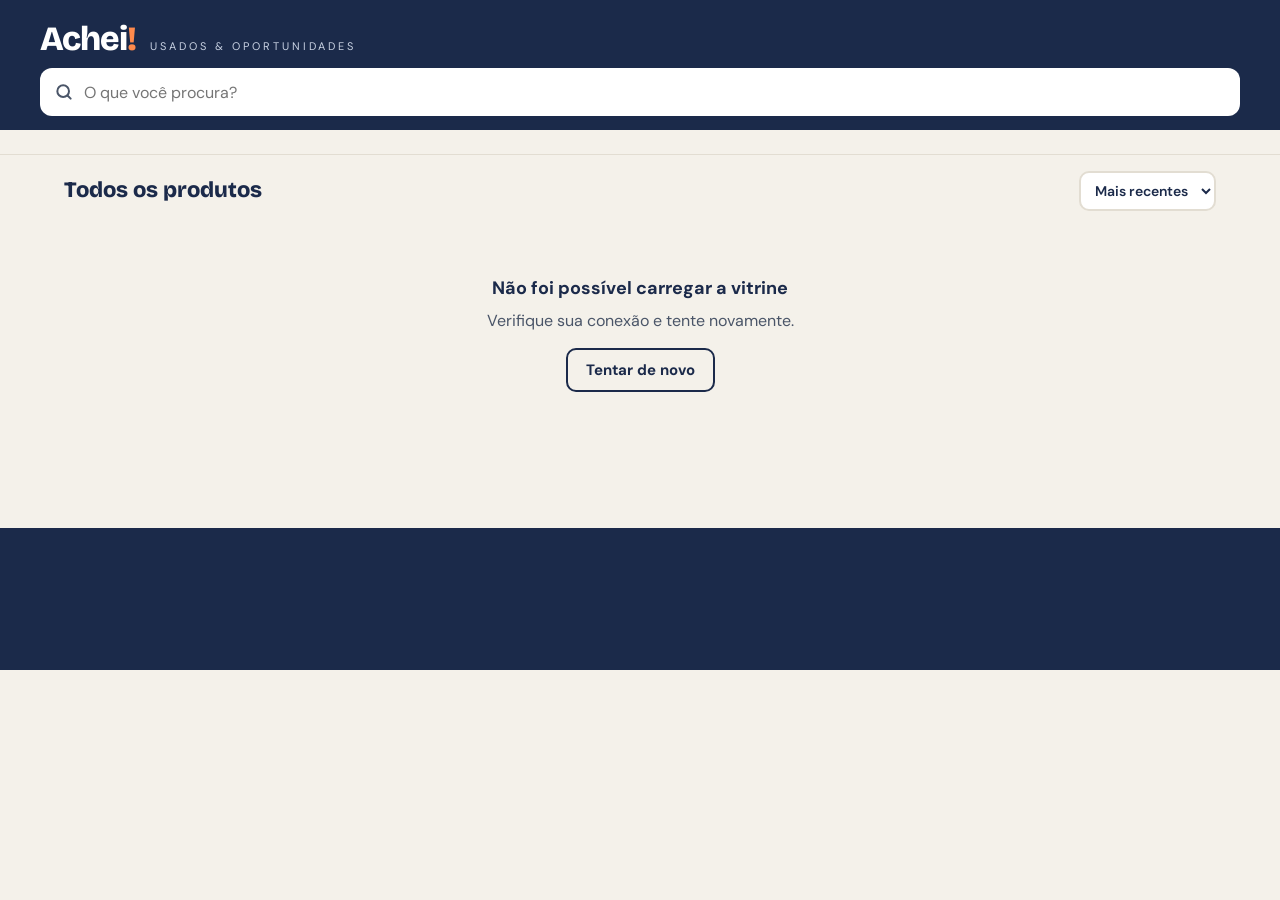
<file: index.html>
<!DOCTYPE html>
<html lang="pt-BR">
<head>
  <meta charset="UTF-8">
  <meta name="viewport" content="width=device-width, initial-scale=1.0, viewport-fit=cover">
  <title>Achei! — Usados & Oportunidades</title>
  <meta name="description" content="Produtos usados e oportunidades com fotos, preço e contato direto pelo WhatsApp.">
  <meta name="theme-color" content="#1B2A4A">
  <meta property="og:type" content="website">
  <meta property="og:title" content="Achei! — Usados & Oportunidades">
  <meta property="og:description" content="Veja todos os produtos com fotos, preço e contato direto pelo WhatsApp.">
  <link rel="stylesheet" href="/css/vitrine.css">
</head>
<body>
  <header class="topo">
    <div class="topo-inner">
      <a href="/" class="marca">
        <span class="logo" id="logoLoja">Achei<span>!</span></span>
        <span class="slogan" id="sloganLoja">Usados &amp; Oportunidades</span>
      </a>
    </div>
    <div class="busca-box">
      <label for="busca" class="visualmente-oculto">Buscar produtos</label>
      <svg class="busca-icone" width="20" height="20" viewBox="0 0 24 24" fill="none" stroke="currentColor" stroke-width="2.4" stroke-linecap="round" aria-hidden="true"><circle cx="11" cy="11" r="7"/><path d="M20 20l-3.5-3.5"/></svg>
      <input type="search" id="busca" placeholder="O que você procura?" autocomplete="off" enterkeyhint="search">
    </div>
  </header>

  <nav class="cats" aria-label="Categorias">
    <div class="cats-trilho" id="cats"></div>
  </nav>

  <main class="container">
    <section class="secao-destaques" id="secDestaques" hidden>
      <h2 class="titulo-secao">Destaques</h2>
      <div class="trilho" id="destaques"></div>
    </section>

    <section>
      <div class="lista-topo">
        <h2 class="titulo-secao" id="tituloLista">Todos os produtos</h2>
        <label for="ordem" class="visualmente-oculto">Ordenar</label>
        <select id="ordem" class="sel-ordem">
          <option value="recentes">Mais recentes</option>
          <option value="menor">Menor preço</option>
          <option value="maior">Maior preço</option>
        </select>
      </div>
      <div class="filtros-campos" id="filtrosCampos" hidden></div>
      <p class="contador" id="contador"></p>
      <div class="grade" id="grade">
        <div class="card card-esqueleto"></div>
        <div class="card card-esqueleto"></div>
        <div class="card card-esqueleto"></div>
        <div class="card card-esqueleto"></div>
      </div>
    </section>

    <section class="secao-vendidos" id="secVendidos" hidden>
      <h2 class="titulo-secao">Vendidos recentemente</h2>
      <div class="grade" id="vendidos"></div>
    </section>
  </main>

  <footer class="rodape" id="rodape"></footer>

  <a class="whats-flutuante" id="whatsFlutuante" href="#" target="_blank" rel="noopener" hidden aria-label="Falar no WhatsApp"></a>

  <script type="module" src="/js/vitrine/home.js"></script>
</body>
</html>
</file>
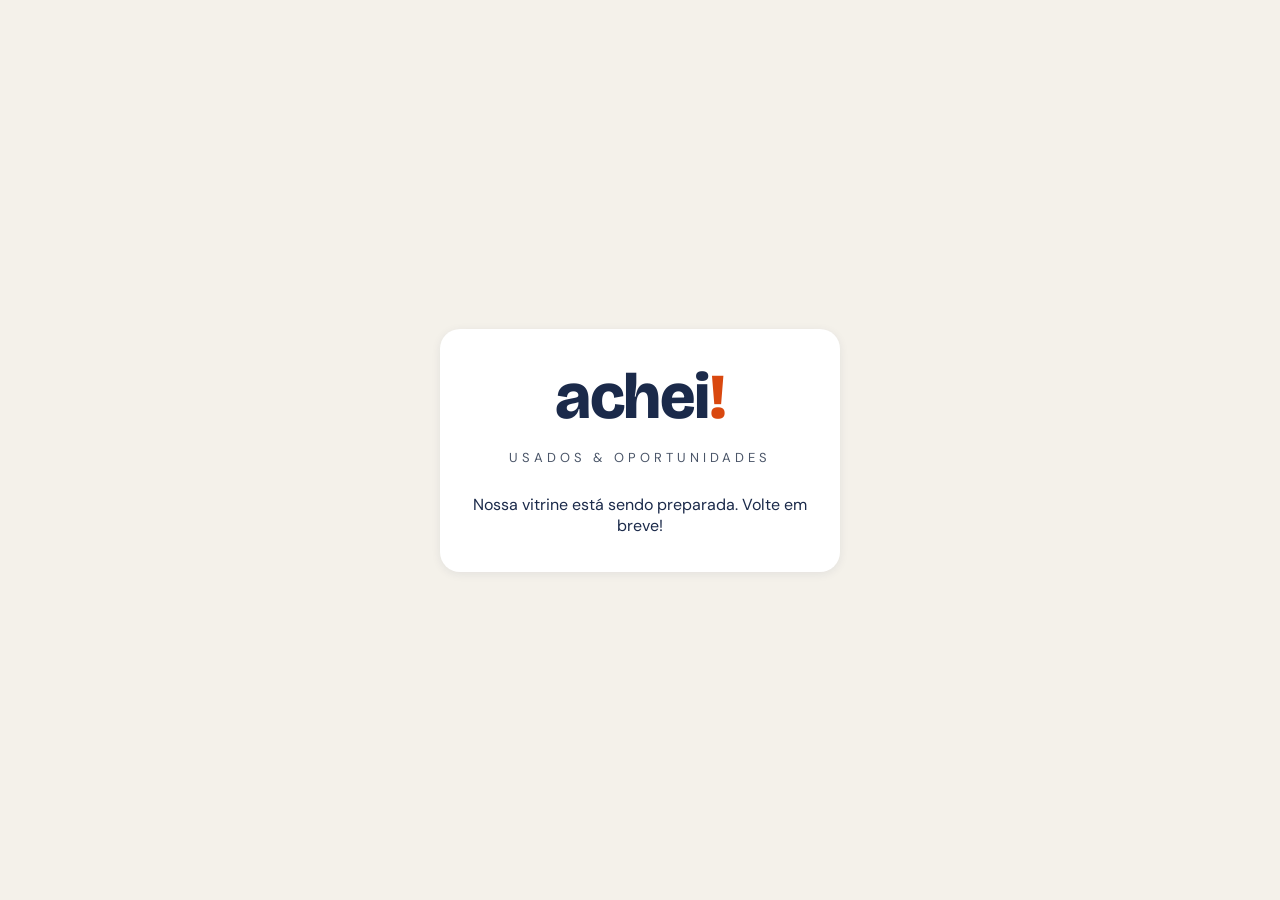
<file: index - 2026-09-28T224449.258.html>
<!DOCTYPE html>
<html lang="pt-BR">
<head>
  <meta charset="UTF-8">
  <meta name="viewport" content="width=device-width, initial-scale=1.0">
  <title>Achei! — Usados & Oportunidades</title>
  <link rel="stylesheet" href="css/admin.css">
</head>
<body>
  <main class="login-pagina">
    <div class="login-caixa" style="text-align:center">
      <div class="logo" style="font-size:64px">achei<span>!</span></div>
      <p style="margin:0;color:var(--texto-2);letter-spacing:4px;font-size:13px">USADOS &amp; OPORTUNIDADES</p>
      <p style="margin:8px 0 0">Nossa vitrine está sendo preparada. Volte em breve!</p>
    </div>
  </main>
</body>
</html>
</file>
<file: css/vitrine.css>
/* ===== Achei — vitrine pública (mobile primeiro) ===== */
@import url("https://fonts.googleapis.com/css2?family=Bricolage+Grotesque:opsz,wght@12..96,700;12..96,800&family=DM+Sans:wght@400;500;600;700&display=swap");

:root {
  --marinho: #1B2A4A;
  --marinho-2: #2A3B5F;
  --laranja: #D9480F;
  --laranja-escuro: #A8380B;
  --fundo: #F4F1EA;
  --branco: #FFFFFF;
  --texto: #1B2A4A;
  --texto-2: #4A5568;
  --borda: #E2DDD2;
  --verde: #197A43;
  --verde-escuro: #125C32;
  --raio: 14px;
  --sombra: 0 2px 10px rgba(27, 42, 74, 0.08);
  --gutter: 16px;
}

* { box-sizing: border-box; }

html, body {
  margin: 0;
  padding: 0;
  background: var(--fundo);
  color: var(--texto);
  font-family: "DM Sans", system-ui, sans-serif;
  font-size: 16px;
  line-height: 1.45;
  -webkit-font-smoothing: antialiased;
  -webkit-tap-highlight-color: transparent;
}
body { overflow-x: hidden; }
img { max-width: 100%; display: block; }
a { color: var(--laranja); }
a:hover { color: var(--laranja-escuro); }
button, input, select { font-family: inherit; }

.visualmente-oculto {
  position: absolute !important;
  width: 1px; height: 1px;
  padding: 0; margin: -1px;
  overflow: hidden; clip: rect(0, 0, 0, 0);
  white-space: nowrap; border: 0;
}

.logo {
  font-family: "Bricolage Grotesque", sans-serif;
  font-weight: 800;
  letter-spacing: -1px;
  line-height: 1;
  color: #fff;
  text-decoration: none;
}
.logo span { color: #FF8A4C; }

/* ===== Topo ===== */
.topo {
  background: var(--marinho);
  color: #fff;
  padding: 0 var(--gutter) 14px;
  padding-top: env(safe-area-inset-top);
}
.topo-inner {
  max-width: 1200px;
  margin: 0 auto;
  min-height: 64px;
  display: flex;
  align-items: center;
  justify-content: space-between;
  gap: 12px;
}
.marca {
  display: flex;
  flex-direction: column;
  gap: 4px;
  text-decoration: none;
  padding-top: 14px;
}
.marca .logo { font-size: 34px; }
.slogan {
  font-size: 11px;
  letter-spacing: 3px;
  text-transform: uppercase;
  color: #C9D2E3;
}

.busca-box {
  position: relative;
  max-width: 1200px;
  margin: 12px auto 0;
}
.busca-icone {
  position: absolute;
  left: 14px;
  top: 50%;
  transform: translateY(-50%);
  color: var(--texto-2);
  pointer-events: none;
}
.busca-box input {
  width: 100%;
  height: 48px;
  padding: 0 16px 0 44px;
  border: none;
  border-radius: 12px;
  background: #fff;
  color: var(--texto);
  font-size: 16px;
}
.busca-box input:focus { outline: 3px solid #FF8A4C; outline-offset: 0; }

/* ===== Categorias (barra deslizante) ===== */
.cats {
  position: sticky;
  top: 0;
  z-index: 20;
  background: var(--fundo);
  border-bottom: 1px solid var(--borda);
}
.cats-trilho {
  max-width: 1200px;
  margin: 0 auto;
  display: flex;
  gap: 8px;
  padding: 12px var(--gutter);
  overflow-x: auto;
  scrollbar-width: none;
  scroll-snap-type: x proximity;
}
.cats-trilho::-webkit-scrollbar { display: none; }
.chip-cat {
  flex-shrink: 0;
  scroll-snap-align: start;
  min-height: 42px;
  padding: 0 16px;
  border: 2px solid var(--borda);
  border-radius: 999px;
  background: var(--branco);
  color: var(--marinho);
  font-size: 15px;
  font-weight: 600;
  cursor: pointer;
  white-space: nowrap;
}
.chip-cat span {
  margin-left: 4px;
  font-size: 13px;
  font-weight: 700;
  color: var(--texto-2);
}
.chip-cat.ativo {
  background: var(--marinho);
  border-color: var(--marinho);
  color: #fff;
}
.chip-cat.ativo span { color: #C9D2E3; }

/* ===== Conteúdo ===== */
.container {
  max-width: 1200px;
  margin: 0 auto;
  padding: 16px var(--gutter) 96px;
}
.titulo-secao {
  margin: 0;
  font-family: "Bricolage Grotesque", sans-serif;
  font-weight: 800;
  font-size: 22px;
  color: var(--marinho);
}
.secao-destaques { margin-bottom: 24px; }
.secao-destaques .titulo-secao { margin-bottom: 12px; }
.secao-vendidos { margin-top: 32px; }
.secao-vendidos .titulo-secao { margin-bottom: 12px; }

.trilho {
  display: flex;
  gap: 12px;
  overflow-x: auto;
  scroll-snap-type: x mandatory;
  margin: 0 calc(var(--gutter) * -1);
  padding: 0 var(--gutter) 6px;
  scrollbar-width: none;
}
.trilho::-webkit-scrollbar { display: none; }
.trilho .card { flex: 0 0 62%; scroll-snap-align: start; }

.lista-topo {
  display: flex;
  align-items: center;
  justify-content: space-between;
  gap: 12px;
}
.sel-ordem {
  min-height: 40px;
  padding: 0 10px;
  border: 2px solid var(--borda);
  border-radius: 10px;
  background: var(--branco);
  color: var(--marinho);
  font-size: 14px;
  font-weight: 600;
}
.contador { margin: 6px 0 12px; font-size: 14px; color: var(--texto-2); }

.filtros-campos {
  display: grid;
  grid-template-columns: repeat(2, minmax(0, 1fr));
  gap: 10px;
  margin-top: 12px;
}
.filtro { display: flex; flex-direction: column; gap: 4px; }
.filtro label { font-size: 13px; font-weight: 600; color: var(--texto-2); }
.filtro select {
  min-height: 44px;
  padding: 0 10px;
  border: 2px solid var(--borda);
  border-radius: 10px;
  background: var(--branco);
  color: var(--texto);
  font-size: 15px;
}

/* ===== Grade de produtos ===== */
.grade {
  display: grid;
  grid-template-columns: repeat(2, minmax(0, 1fr));
  gap: 12px;
}
.card {
  display: flex;
  flex-direction: column;
  background: var(--branco);
  border-radius: var(--raio);
  box-shadow: var(--sombra);
  overflow: hidden;
  text-decoration: none;
  color: var(--texto);
  transition: transform .15s;
}
.card:active { transform: scale(.98); }
.card-img {
  position: relative;
  aspect-ratio: 1 / 1;
  background: #EAE5DA;
}
.card-img img { width: 100%; height: 100%; object-fit: cover; }
.card-sem-foto {
  width: 100%; height: 100%;
  display: flex; align-items: center; justify-content: center;
  color: var(--texto-2); font-size: 13px;
}
.card-corpo {
  display: flex;
  flex-direction: column;
  gap: 4px;
  padding: 10px 12px 12px;
}
.card-estado { font-size: 12px; font-weight: 600; color: var(--texto-2); }
.card-titulo {
  margin: 0;
  font-size: 15px;
  font-weight: 600;
  line-height: 1.3;
  color: var(--marinho);
  display: -webkit-box;
  -webkit-line-clamp: 2;
  -webkit-box-orient: vertical;
  overflow: hidden;
  min-height: 2.6em;
}
.card-preco {
  font-size: 18px;
  font-weight: 800;
  color: var(--laranja);
}
.card-vendido .card-img img { filter: grayscale(.7); opacity: .75; }
.card-vendido .card-preco { color: var(--texto-2); text-decoration: line-through; }
.card-esqueleto {
  aspect-ratio: 3 / 4;
  background: linear-gradient(90deg, #ECE7DC 0%, #F6F3EC 50%, #ECE7DC 100%);
  background-size: 200% 100%;
  animation: brilho 1.2s infinite linear;
  box-shadow: none;
}
@keyframes brilho { from { background-position: 200% 0; } to { background-position: -200% 0; } }

.selo {
  display: inline-block;
  padding: 4px 9px;
  border-radius: 7px;
  font-size: 12px;
  font-weight: 800;
  letter-spacing: .3px;
  text-transform: uppercase;
}
.card-img .selo { position: absolute; top: 8px; left: 8px; }
.selo-reservado { background: #FFE8CC; color: #8A4200; }
.selo-vendido { background: var(--marinho); color: #fff; }
.selo-destaque { background: var(--laranja); color: #fff; }
.selo-disponivel { background: #D3F9D8; color: #1B5E2E; }

.vazio {
  grid-column: 1 / -1;
  display: flex;
  flex-direction: column;
  align-items: center;
  gap: 8px;
  padding: 40px 16px;
  text-align: center;
  color: var(--texto-2);
}
.vazio strong { color: var(--marinho); font-size: 18px; }
.btn-limpar {
  margin-top: 8px;
  min-height: 44px;
  padding: 0 18px;
  border: 2px solid var(--marinho);
  border-radius: 10px;
  background: transparent;
  color: var(--marinho);
  font-size: 15px;
  font-weight: 700;
  cursor: pointer;
}

/* ===== Rodapé ===== */
.rodape {
  background: var(--marinho);
  color: #C9D2E3;
  padding: 32px var(--gutter) 110px;
}
.rodape-inner { max-width: 1200px; margin: 0 auto; display: flex; flex-direction: column; gap: 16px; }
.logo-rodape { font-size: 30px; }
.rodape-lista { list-style: none; margin: 0; padding: 0; display: flex; flex-direction: column; gap: 8px; font-size: 15px; }
.rodape-lista strong { color: #fff; }
.rodape-lista a { color: #FFB38A; }
.rodape-copy { margin: 0; font-size: 13px; color: #8E9BB5; }

/* ===== Botão flutuante do WhatsApp (home) ===== */
.whats-flutuante {
  position: fixed;
  right: 16px;
  bottom: calc(16px + env(safe-area-inset-bottom));
  z-index: 30;
  display: inline-flex;
  align-items: center;
  gap: 8px;
  min-height: 54px;
  padding: 0 20px;
  border-radius: 999px;
  background: var(--verde);
  color: #fff;
  font-size: 16px;
  font-weight: 700;
  text-decoration: none;
  box-shadow: 0 8px 24px rgba(0, 0, 0, .22);
}
.whats-flutuante:hover { background: var(--verde-escuro); color: #fff; }
.whats-flutuante[hidden] { display: none; }

/* ===== Página do produto ===== */
.topo-produto { padding-bottom: 0; }
.topo-produto .topo-inner { min-height: 56px; }
.btn-voltar, .btn-compartilhar {
  display: inline-flex;
  align-items: center;
  gap: 4px;
  min-width: 44px;
  min-height: 44px;
  padding: 0 6px;
  border: none;
  background: transparent;
  color: #fff;
  font-size: 15px;
  font-weight: 600;
  text-decoration: none;
  cursor: pointer;
}
.btn-voltar:hover, .btn-compartilhar:hover { color: #FFB38A; }
.btn-compartilhar { justify-content: center; }
.logo-pequeno { font-size: 24px; }

.produto-app { padding-bottom: 120px; }
.carregando-pagina { padding: 60px 16px; text-align: center; color: var(--texto-2); }

.produto-layout { max-width: 1200px; margin: 0 auto; }

.galeria {
  position: relative;
  background: #EAE5DA;
}
.galeria-vazia {
  aspect-ratio: 1 / 1;
  display: flex; align-items: center; justify-content: center;
  color: var(--texto-2);
}
.galeria-trilho {
  display: flex;
  overflow-x: auto;
  scroll-snap-type: x mandatory;
  scrollbar-width: none;
  overscroll-behavior-x: contain;
}
.galeria-trilho::-webkit-scrollbar { display: none; }
.galeria-slide {
  flex: 0 0 100%;
  scroll-snap-align: center;
  aspect-ratio: 1 / 1;
  display: flex;
  align-items: center;
  justify-content: center;
  background: #EAE5DA;
}
.galeria-slide img { width: 100%; height: 100%; object-fit: contain; }
.galeria-contador {
  position: absolute;
  top: 12px;
  right: 12px;
  padding: 4px 10px;
  border-radius: 999px;
  background: rgba(27, 42, 74, .8);
  color: #fff;
  font-size: 13px;
  font-weight: 700;
}
.galeria-pontos {
  position: absolute;
  left: 0; right: 0; bottom: 12px;
  display: flex;
  justify-content: center;
  gap: 6px;
  pointer-events: none;
}
.galeria-pontos span {
  width: 8px; height: 8px;
  border-radius: 50%;
  background: rgba(255, 255, 255, .6);
  box-shadow: 0 0 0 1px rgba(0, 0, 0, .15);
}
.galeria-pontos span.ativo { background: var(--laranja); }
.galeria-seta {
  display: none;
  position: absolute;
  top: 50%;
  transform: translateY(-50%);
  width: 48px; height: 48px;
  border: none;
  border-radius: 50%;
  background: rgba(255, 255, 255, .92);
  color: var(--marinho);
  font-size: 30px;
  line-height: 1;
  cursor: pointer;
  box-shadow: var(--sombra);
}
.galeria-seta:disabled { opacity: .3; cursor: default; }
.galeria-seta.esquerda { left: 12px; }
.galeria-seta.direita { right: 12px; }
.galeria-faixa {
  position: absolute;
  left: 0; right: 0; top: 50%;
  transform: translateY(-50%);
  padding: 10px;
  background: rgba(27, 42, 74, .88);
  color: #fff;
  text-align: center;
  font-family: "Bricolage Grotesque", sans-serif;
  font-weight: 800;
  font-size: 26px;
  letter-spacing: 4px;
  pointer-events: none;
}

.produto-col-info {
  display: flex;
  flex-direction: column;
  gap: 16px;
  padding: 18px var(--gutter) 0;
}
.produto-cabecalho { display: flex; flex-direction: column; gap: 8px; }
.produto-selos { display: flex; align-items: center; gap: 10px; flex-wrap: wrap; }
.produto-codigo { font-size: 13px; font-weight: 700; color: var(--texto-2); letter-spacing: .4px; }
.produto-titulo {
  margin: 0;
  font-family: "Bricolage Grotesque", sans-serif;
  font-weight: 800;
  font-size: 26px;
  line-height: 1.15;
  color: var(--marinho);
}
.produto-preco {
  font-size: 30px;
  font-weight: 800;
  color: var(--laranja);
  line-height: 1.1;
}
.produto-estado { font-size: 15px; color: var(--texto); }
.estado-rotulo { font-weight: 700; color: var(--texto-2); }

.aviso-status {
  padding: 14px 16px;
  border-radius: 12px;
  font-size: 15px;
  font-weight: 600;
}
.aviso-vendido { background: #E7EAF0; color: var(--marinho); }
.aviso-reservado { background: #FFF1DE; color: #7A3B00; }

.bloco {
  background: var(--branco);
  border-radius: var(--raio);
  box-shadow: var(--sombra);
  padding: 18px;
}
.bloco h2 {
  margin: 0 0 10px;
  font-size: 17px;
  font-weight: 700;
  color: var(--marinho);
}
.bloco-detalhes { border-left: none; box-shadow: var(--sombra), inset 0 0 0 2px #FFE8CC; }
.texto-longo { margin: 0; white-space: pre-line; color: var(--texto); }
.lista-dados { margin: 0; display: flex; flex-direction: column; }
.lista-dados > div {
  display: grid;
  grid-template-columns: minmax(0, 38%) minmax(0, 1fr);
  gap: 12px;
  padding: 10px 0;
  border-bottom: 1px solid #EFEBE3;
}
.lista-dados > div:last-child { border-bottom: none; padding-bottom: 0; }
.lista-dados > div:first-child { padding-top: 0; }
.lista-dados dt { font-size: 14px; font-weight: 600; color: var(--texto-2); }
.lista-dados dd { margin: 0; font-size: 15px; color: var(--texto); word-break: break-word; }

.veja-tambem {
  max-width: 1200px;
  margin: 32px auto 0;
  padding: 0 var(--gutter);
  display: flex;
  flex-direction: column;
  gap: 14px;
}
.btn-secundario-grande, .btn-principal {
  display: flex;
  align-items: center;
  justify-content: center;
  min-height: 50px;
  border-radius: 12px;
  font-size: 16px;
  font-weight: 700;
  text-decoration: none;
}
.btn-secundario-grande { border: 2px solid var(--marinho); color: var(--marinho); }
.btn-secundario-grande:hover { background: var(--marinho); color: #fff; }
.btn-principal { background: var(--laranja); color: #fff; padding: 0 22px; }
.btn-principal:hover { background: var(--laranja-escuro); color: #fff; }

.nao-encontrado {
  max-width: 440px;
  margin: 48px auto;
  padding: 0 var(--gutter);
  display: flex;
  flex-direction: column;
  align-items: center;
  gap: 10px;
  text-align: center;
}
.nao-encontrado strong { font-size: 22px; color: var(--marinho); }
.nao-encontrado p { margin: 0 0 8px; color: var(--texto-2); }

/* Barra fixa de compra */
.barra-compra {
  position: fixed;
  left: 0; right: 0; bottom: 0;
  z-index: 40;
  background: var(--branco);
  border-top: 1px solid var(--borda);
  box-shadow: 0 -6px 20px rgba(27, 42, 74, .08);
  padding: 10px var(--gutter);
  padding-bottom: calc(10px + env(safe-area-inset-bottom));
}
.barra-compra-inner {
  max-width: 1200px;
  margin: 0 auto;
  display: flex;
  align-items: center;
  gap: 12px;
}
.barra-preco { display: flex; flex-direction: column; min-width: 0; }
.barra-preco span { font-size: 12px; font-weight: 600; color: var(--texto-2); }
.barra-preco strong { font-size: 19px; font-weight: 800; color: var(--marinho); white-space: nowrap; }
.btn-whats {
  flex-grow: 1;
  display: inline-flex;
  align-items: center;
  justify-content: center;
  gap: 8px;
  min-height: 54px;
  padding: 0 16px;
  border-radius: 12px;
  background: var(--verde);
  color: #fff;
  font-size: 16px;
  font-weight: 800;
  text-decoration: none;
}
.btn-whats:hover { background: var(--verde-escuro); color: #fff; }
.btn-whats[hidden] { display: none; }

/* Aviso rápido */
.aviso {
  position: fixed;
  left: 50%;
  bottom: calc(96px + env(safe-area-inset-bottom));
  transform: translate(-50%, 16px);
  padding: 12px 20px;
  border-radius: 12px;
  background: var(--marinho);
  color: #fff;
  font-size: 15px;
  font-weight: 700;
  opacity: 0;
  pointer-events: none;
  transition: opacity .2s, transform .2s;
  z-index: 60;
}
.aviso.visivel { opacity: 1; transform: translate(-50%, 0); }

/* ===== Telas maiores ===== */
@media (min-width: 700px) {
  :root { --gutter: 24px; }
  .grade { grid-template-columns: repeat(3, minmax(0, 1fr)); gap: 16px; }
  .trilho .card { flex: 0 0 31%; }
  .filtros-campos { grid-template-columns: repeat(4, minmax(0, 1fr)); }
  .marca { flex-direction: row; align-items: baseline; gap: 14px; }
  .busca-box { margin-top: 4px; }
}

@media (min-width: 1000px) {
  .grade { grid-template-columns: repeat(4, minmax(0, 1fr)); gap: 20px; }
  .trilho .card { flex: 0 0 23.5%; }
  .card:hover { transform: translateY(-3px); box-shadow: 0 8px 22px rgba(27, 42, 74, .12); }

  .produto-layout {
    display: grid;
    grid-template-columns: minmax(0, 1.15fr) minmax(0, 1fr);
    gap: 32px;
    padding: 24px var(--gutter) 0;
    align-items: start;
  }
  .produto-col-fotos { position: sticky; top: 16px; }
  .galeria { border-radius: 18px; overflow: hidden; }
  .galeria-seta { display: flex; align-items: center; justify-content: center; }
  .produto-col-info { padding: 0; }
  .produto-titulo { font-size: 32px; }
  .veja-tambem .grade { grid-template-columns: repeat(3, minmax(0, 1fr)); }
  .veja-tambem .btn-secundario-grande { align-self: center; padding: 0 28px; }
  .barra-compra-inner { justify-content: flex-end; }
  .btn-whats { flex-grow: 0; min-width: 300px; }
}
</file>
<file: css/admin.css>
/* ===== Achei — estilos do painel admin ===== */
@import url("https://fonts.googleapis.com/css2?family=Bricolage+Grotesque:opsz,wght@12..96,700;12..96,800&family=DM+Sans:wght@400;500;600;700&display=swap");

:root {
  --marinho: #1B2A4A;
  --marinho-2: #2A3B5F;
  --laranja: #D9480F;
  --laranja-escuro: #A8380B;
  --fundo: #F4F1EA;
  --branco: #FFFFFF;
  --texto: #1B2A4A;
  --texto-2: #4A5568;
  --borda: #E2DDD2;
  --erro: #C92A2A;
  --sucesso: #2B8A3E;
  --raio: 14px;
  --sombra: 0 2px 10px rgba(27, 42, 74, 0.08);
}

* { box-sizing: border-box; }

html, body {
  margin: 0;
  padding: 0;
  background: var(--fundo);
  color: var(--texto);
  font-family: "DM Sans", system-ui, sans-serif;
  font-size: 16px;
  -webkit-font-smoothing: antialiased;
}

a { color: var(--laranja); }
a:hover { color: var(--laranja-escuro); }

.logo {
  font-family: "Bricolage Grotesque", sans-serif;
  font-weight: 800;
  letter-spacing: -1.5px;
  color: var(--marinho);
  line-height: 1;
  text-decoration: none;
}
.logo span { color: var(--laranja); }

/* ===== Botões ===== */
.btn {
  display: inline-flex;
  align-items: center;
  justify-content: center;
  gap: 8px;
  min-height: 48px;
  padding: 0 20px;
  border: none;
  border-radius: 10px;
  font-family: inherit;
  font-size: 16px;
  font-weight: 700;
  cursor: pointer;
  transition: background .15s, opacity .15s;
}
.btn:disabled { opacity: .6; cursor: not-allowed; }
.btn-primario { background: var(--laranja); color: #fff; }
.btn-primario:hover:not(:disabled) { background: var(--laranja-escuro); }
.btn-secundario { background: transparent; color: var(--marinho); border: 2px solid var(--borda); }
.btn-secundario:hover:not(:disabled) { border-color: var(--marinho); }
.btn-link {
  background: none;
  border: none;
  color: var(--laranja);
  font-family: inherit;
  font-size: 15px;
  font-weight: 600;
  cursor: pointer;
  padding: 8px 0;
}
.btn-link:hover { color: var(--laranja-escuro); text-decoration: underline; }
.btn-bloco { width: 100%; }

/* ===== Formulários ===== */
.campo { display: flex; flex-direction: column; gap: 6px; }
.campo label { font-size: 14px; font-weight: 600; color: var(--texto-2); }
.campo input,
.campo select,
.campo textarea {
  width: 100%;
  min-height: 48px;
  padding: 12px 14px;
  border: 2px solid var(--borda);
  border-radius: 10px;
  background: var(--branco);
  color: var(--texto);
  font-family: inherit;
  font-size: 16px;
}
.campo input:focus,
.campo select:focus,
.campo textarea:focus { outline: none; border-color: var(--marinho); }

.mensagem {
  display: none;
  padding: 12px 14px;
  border-radius: 10px;
  font-size: 14px;
  font-weight: 500;
}
.mensagem.erro { display: block; background: #FFF0F0; color: var(--erro); }
.mensagem.sucesso { display: block; background: #EBFBEE; color: var(--sucesso); }

/* ===== Tela de login ===== */
.login-pagina {
  min-height: 100vh;
  display: flex;
  align-items: center;
  justify-content: center;
  padding: 24px 16px;
}
.login-caixa {
  width: 100%;
  max-width: 400px;
  background: var(--branco);
  border-radius: 20px;
  box-shadow: var(--sombra);
  padding: 36px 28px;
  display: flex;
  flex-direction: column;
  gap: 20px;
}
.login-topo { text-align: center; display: flex; flex-direction: column; gap: 8px; }
.login-topo .logo { font-size: 56px; }
.login-topo p { margin: 0; color: var(--texto-2); font-size: 15px; }
.login-form { display: flex; flex-direction: column; gap: 16px; }

/* ===== Painel ===== */
.painel-topo {
  position: sticky;
  top: 0;
  z-index: 10;
  background: var(--marinho);
  color: #fff;
  padding: 0 16px;
}
.painel-topo-inner {
  max-width: 1100px;
  margin: 0 auto;
  height: 64px;
  display: flex;
  align-items: center;
  justify-content: space-between;
  gap: 12px;
}
.painel-topo .logo { font-size: 32px; color: #fff; }
.painel-topo .usuario {
  display: flex;
  align-items: center;
  gap: 12px;
  font-size: 14px;
  color: #C9D2E3;
}
.painel-topo .usuario .email { display: none; }
.btn-sair {
  min-height: 40px;
  padding: 0 14px;
  border-radius: 8px;
  border: 1px solid rgba(255,255,255,.3);
  background: transparent;
  color: #fff;
  font-family: inherit;
  font-size: 14px;
  font-weight: 600;
  cursor: pointer;
}
.btn-sair:hover { background: rgba(255,255,255,.1); }

.abas {
  background: var(--branco);
  border-bottom: 1px solid var(--borda);
  overflow-x: auto;
}
.abas-inner {
  max-width: 1100px;
  margin: 0 auto;
  display: flex;
  gap: 4px;
  padding: 0 8px;
}
.aba {
  flex-shrink: 0;
  min-height: 52px;
  padding: 0 16px;
  background: none;
  border: none;
  border-bottom: 3px solid transparent;
  color: var(--texto-2);
  font-family: inherit;
  font-size: 15px;
  font-weight: 600;
  cursor: pointer;
}
.aba:hover { color: var(--marinho); }
.aba.ativa { color: var(--marinho); border-bottom-color: var(--laranja); }

.conteudo {
  max-width: 1100px;
  margin: 0 auto;
  padding: 24px 16px 64px;
}
.secao { display: none; }
.secao.ativa { display: block; }
.secao h1 {
  font-family: "Bricolage Grotesque", sans-serif;
  font-weight: 800;
  font-size: 28px;
  margin: 0 0 16px;
}
.cartao {
  background: var(--branco);
  border-radius: var(--raio);
  box-shadow: var(--sombra);
  padding: 24px;
}
.vazio {
  text-align: center;
  color: var(--texto-2);
  padding: 40px 16px;
}
.vazio strong { display: block; color: var(--marinho); font-size: 18px; margin-bottom: 6px; }

.carregando {
  min-height: 100vh;
  display: flex;
  align-items: center;
  justify-content: center;
  color: var(--texto-2);
  font-size: 15px;
}

/* ===== Formulário de configurações ===== */
.form-config { display: flex; flex-direction: column; gap: 16px; }
.grupo { display: flex; flex-direction: column; gap: 16px; }
.grupo h2 {
  margin: 0;
  font-family: "Bricolage Grotesque", sans-serif;
  font-weight: 700;
  font-size: 20px;
  color: var(--marinho);
}
.form-grid {
  display: grid;
  grid-template-columns: minmax(0, 1fr);
  gap: 16px;
}
.ajuda { font-size: 13px; color: var(--texto-2); line-height: 1.4; }
.ajuda code {
  background: var(--fundo);
  padding: 1px 6px;
  border-radius: 4px;
  font-size: 13px;
  color: var(--marinho);
}
.campo textarea { resize: vertical; min-height: 84px; line-height: 1.45; }

.campo-com-botao { display: flex; gap: 8px; }
.campo-com-botao input { flex-grow: 1; min-width: 0; }
.campo-com-botao .btn { flex-shrink: 0; }

.checkbox {
  display: inline-flex !important;
  align-items: center;
  gap: 10px;
  min-height: 44px;
  cursor: pointer;
  font-size: 16px !important;
  color: var(--texto) !important;
  font-weight: 500 !important;
}
.checkbox input {
  width: 22px;
  height: 22px;
  min-height: 0;
  accent-color: var(--laranja);
  cursor: pointer;
}

.previa { display: flex; flex-direction: column; gap: 8px; }
.previa-rotulo { font-size: 13px; font-weight: 600; color: var(--texto-2); }
.previa-balao {
  align-self: flex-start;
  max-width: 420px;
  background: #D9FDD3;
  color: #111B21;
  padding: 10px 14px;
  border-radius: 10px 10px 10px 2px;
  font-size: 15px;
  line-height: 1.4;
  white-space: pre-wrap;
  word-break: break-word;
}

.barra-salvar {
  position: sticky;
  bottom: 0;
  padding: 12px 0;
  background: linear-gradient(to top, var(--fundo) 70%, rgba(244,241,234,0));
  display: flex;
  justify-content: flex-end;
}
.barra-salvar .btn { width: 100%; }

/* ===== Botões extras ===== */
.btn-pequeno { min-height: 40px; padding: 0 14px; font-size: 14px; }
.btn-perigo { background: transparent; color: var(--erro); border: 2px solid #F3C7C7; }
.btn-perigo:hover:not(:disabled) { background: #FFF0F0; border-color: var(--erro); }
.btn-icone {
  display: inline-flex;
  align-items: center;
  justify-content: center;
  width: 40px;
  height: 40px;
  border: 1px solid var(--borda);
  border-radius: 8px;
  background: var(--branco);
  color: var(--marinho);
  font-size: 16px;
  font-weight: 700;
  cursor: pointer;
}
.btn-icone:hover:not(:disabled) { border-color: var(--marinho); }
.btn-icone:disabled { opacity: .35; cursor: not-allowed; }
.btn-icone-perigo { color: var(--erro); }
.btn-icone-perigo:hover:not(:disabled) { border-color: var(--erro); background: #FFF0F0; }

/* ===== Cabeçalho de seção ===== */
.secao-topo {
  display: flex;
  align-items: center;
  justify-content: space-between;
  gap: 12px;
  flex-wrap: wrap;
  margin-bottom: 4px;
}
.secao-topo h1 { margin: 0 !important; }
.secao-ajuda { display: block; margin: 8px 0 16px; }

/* ===== Lista de categorias ===== */
.lista-categorias { display: flex; flex-direction: column; gap: 12px; }
.cat-card {
  display: flex;
  flex-direction: column;
  gap: 14px;
  padding: 18px 20px;
}
.cat-card.inativa { opacity: .7; }
.cat-info { display: flex; flex-direction: column; gap: 6px; min-width: 0; }
.cat-nome {
  display: flex;
  align-items: center;
  gap: 8px;
  flex-wrap: wrap;
  font-size: 18px;
  font-weight: 700;
  color: var(--marinho);
}
.cat-meta { font-size: 14px; color: var(--texto-2); }
.cat-acoes { display: flex; gap: 8px; flex-wrap: wrap; align-items: center; }
.chips { display: flex; gap: 6px; flex-wrap: wrap; margin-top: 2px; }
.chip {
  padding: 4px 10px;
  border-radius: 999px;
  background: var(--fundo);
  color: var(--marinho);
  font-size: 13px;
  font-weight: 500;
}
.selo {
  padding: 3px 8px;
  border-radius: 6px;
  font-size: 12px;
  font-weight: 700;
  letter-spacing: .3px;
}
.selo-cinza { background: #E9ECEF; color: #495057; }

/* ===== Janela (dialog) ===== */
.janela {
  width: 100%;
  max-width: 640px;
  max-height: calc(100vh - 32px);
  padding: 0;
  border: none;
  border-radius: 18px;
  background: var(--branco);
  color: var(--texto);
  box-shadow: 0 20px 60px rgba(0,0,0,.25);
}
.janela::backdrop { background: rgba(27, 42, 74, .55); }
.janela-form {
  display: flex;
  flex-direction: column;
  max-height: calc(100vh - 32px);
}
.janela-topo {
  display: flex;
  align-items: center;
  justify-content: space-between;
  gap: 12px;
  padding: 18px 20px;
  border-bottom: 1px solid var(--borda);
}
.janela-topo h2 {
  margin: 0;
  font-family: "Bricolage Grotesque", sans-serif;
  font-weight: 800;
  font-size: 22px;
  color: var(--marinho);
}
.janela-corpo {
  flex-grow: 1;
  overflow-y: auto;
  padding: 20px;
  display: flex;
  flex-direction: column;
  gap: 16px;
}
.janela-rodape {
  display: flex;
  justify-content: flex-end;
  gap: 10px;
  padding: 14px 20px;
  border-top: 1px solid var(--borda);
  background: var(--branco);
}

/* ===== Campos personalizados (editor) ===== */
.campos-extras {
  display: flex;
  flex-direction: column;
  gap: 12px;
  padding-top: 8px;
  border-top: 1px dashed var(--borda);
}
.campos-extras-topo { display: flex; flex-direction: column; gap: 4px; }
.campos-extras-topo h3 { margin: 0; font-size: 17px; color: var(--marinho); }
#listaCampos { display: flex; flex-direction: column; gap: 12px; }
.campos-vazio {
  margin: 0;
  padding: 14px;
  border-radius: 10px;
  background: var(--fundo);
}
.campo-item {
  display: flex;
  flex-direction: column;
  gap: 12px;
  padding: 14px;
  border: 2px solid var(--borda);
  border-radius: 12px;
}
.campo-item-topo {
  display: flex;
  align-items: center;
  justify-content: space-between;
  gap: 8px;
}
.campo-item-num { font-size: 14px; font-weight: 700; color: var(--texto-2); }
.campo-item-acoes { display: flex; gap: 6px; }
.campo-item .form-grid { gap: 12px; }

/* ===== Produtos: filtros e lista ===== */
.filtros {
  display: grid;
  grid-template-columns: minmax(0, 1fr);
  gap: 12px;
  margin-bottom: 16px;
}
.lista-produtos { display: flex; flex-direction: column; gap: 12px; }
.prod-card {
  display: grid;
  grid-template-columns: 80px minmax(0, 1fr);
  gap: 14px;
  padding: 14px;
  align-items: center;
}
.prod-mini-box {
  width: 80px;
  height: 80px;
  border-radius: 10px;
  overflow: hidden;
  background: var(--fundo);
}
.prod-mini { width: 100%; height: 100%; object-fit: cover; display: block; }
.prod-info { display: flex; flex-direction: column; gap: 3px; min-width: 0; }
.prod-codigo { font-size: 12px; font-weight: 700; color: var(--laranja); letter-spacing: .5px; }
.prod-titulo {
  font-size: 16px;
  font-weight: 700;
  color: var(--marinho);
  overflow: hidden;
  text-overflow: ellipsis;
  white-space: nowrap;
}
.prod-meta { font-size: 14px; color: var(--texto-2); }
.prod-acoes {
  grid-column: 1 / -1;
  display: flex;
  gap: 8px;
  flex-wrap: wrap;
  align-items: center;
}
.sel-status {
  min-height: 40px;
  padding: 0 10px;
  border-radius: 8px;
  border: 2px solid var(--borda);
  font-family: inherit;
  font-size: 14px;
  font-weight: 700;
  cursor: pointer;
  background: var(--branco);
}
.sel-status.status-disponivel { color: var(--sucesso); border-color: #B2E3BD; }
.sel-status.status-reservado { color: #B35C00; border-color: #FFD8A8; }
.sel-status.status-vendido { color: #495057; border-color: #CED4DA; }

/* ===== Editor de produto ===== */
.janela-grande { max-width: 760px; }
.bloco-fotos { display: flex; flex-direction: column; gap: 8px; }
.bloco-fotos h3, .campos-categoria h3 { margin: 0; font-size: 17px; color: var(--marinho); }
.grade-fotos {
  display: grid;
  grid-template-columns: repeat(3, minmax(0, 1fr));
  gap: 10px;
  margin-top: 4px;
}
.foto-item {
  position: relative;
  aspect-ratio: 1 / 1;
  border-radius: 12px;
  overflow: hidden;
  background: var(--fundo);
  border: 2px solid var(--borda);
}
.foto-item.capa { border-color: var(--laranja); }
.foto-item img { width: 100%; height: 100%; object-fit: cover; display: block; }
.foto-carregando {
  width: 100%;
  height: 100%;
  display: flex;
  align-items: center;
  justify-content: center;
  font-size: 13px;
  color: var(--texto-2);
}
.foto-selo {
  position: absolute;
  top: 6px;
  left: 6px;
  padding: 3px 8px;
  border-radius: 6px;
  background: var(--laranja);
  color: #fff;
  font-size: 12px;
  font-weight: 700;
}
.foto-acoes {
  position: absolute;
  left: 0;
  right: 0;
  bottom: 0;
  display: flex;
  justify-content: center;
  gap: 4px;
  padding: 6px;
  background: linear-gradient(to top, rgba(0,0,0,.55), rgba(0,0,0,0));
}
.foto-btn {
  width: 32px;
  height: 32px;
  border: none;
  border-radius: 8px;
  background: rgba(255,255,255,.92);
  color: var(--marinho);
  font-size: 15px;
  font-weight: 700;
  cursor: pointer;
}
.foto-btn:disabled { opacity: .35; cursor: not-allowed; }
.foto-btn-perigo { color: var(--erro); }
.foto-add {
  aspect-ratio: 1 / 1;
  display: flex;
  flex-direction: column;
  align-items: center;
  justify-content: center;
  gap: 4px;
  padding: 8px;
  border: 2px dashed #C7BFAE;
  border-radius: 12px;
  color: var(--marinho);
  font-size: 13px;
  font-weight: 600;
  text-align: center;
  cursor: pointer;
  background: var(--branco);
}
.foto-add:hover { border-color: var(--laranja); color: var(--laranja); }
.foto-add-mais { font-size: 32px; line-height: 1; font-weight: 400; }
.campos-categoria {
  display: flex;
  flex-direction: column;
  gap: 12px;
  padding: 16px;
  border-radius: 12px;
  background: var(--fundo);
}
.checkbox-pequeno { min-height: 36px !important; font-size: 14px !important; }
.checkbox-pequeno input { width: 18px; height: 18px; }
.campo input:disabled { background: var(--fundo); color: var(--texto-2); }

/* ===== Aviso rápido (toast) ===== */
.toast {
  position: fixed;
  left: 50%;
  bottom: 24px;
  transform: translate(-50%, 20px);
  max-width: calc(100% - 32px);
  padding: 14px 20px;
  border-radius: 12px;
  background: var(--marinho);
  color: #fff;
  font-size: 15px;
  font-weight: 600;
  box-shadow: 0 8px 24px rgba(0,0,0,.18);
  opacity: 0;
  pointer-events: none;
  transition: opacity .2s, transform .2s;
  z-index: 100;
}
.toast.visivel { opacity: 1; transform: translate(-50%, 0); }
.toast.sucesso { background: var(--sucesso); }
.toast.erro { background: var(--erro); }

@media (min-width: 700px) {
  .painel-topo .usuario .email { display: inline; }
  .conteudo { padding: 32px 24px 64px; }
  .form-grid { grid-template-columns: repeat(2, minmax(0, 1fr)); }
  .campo-largo { grid-column: 1 / -1; }
  .barra-salvar .btn { width: auto; min-width: 240px; }
  .cat-card { flex-direction: row; align-items: center; justify-content: space-between; }
  .cat-acoes { flex-shrink: 0; flex-wrap: nowrap; }
  .filtros { grid-template-columns: 2fr 1fr 1fr; }
  .prod-card { grid-template-columns: 80px minmax(0, 1fr) auto; }
  .prod-acoes { grid-column: auto; flex-wrap: nowrap; }
  .grade-fotos { grid-template-columns: repeat(4, minmax(0, 1fr)); }
}

@media (max-width: 699px) {
  .janela {
    max-width: none;
    max-height: 100vh;
    height: 100vh;
    margin: 0;
    border-radius: 0;
  }
  .janela-form { max-height: 100vh; height: 100%; }
  .janela-rodape .btn { flex-grow: 1; }
}
</file>
